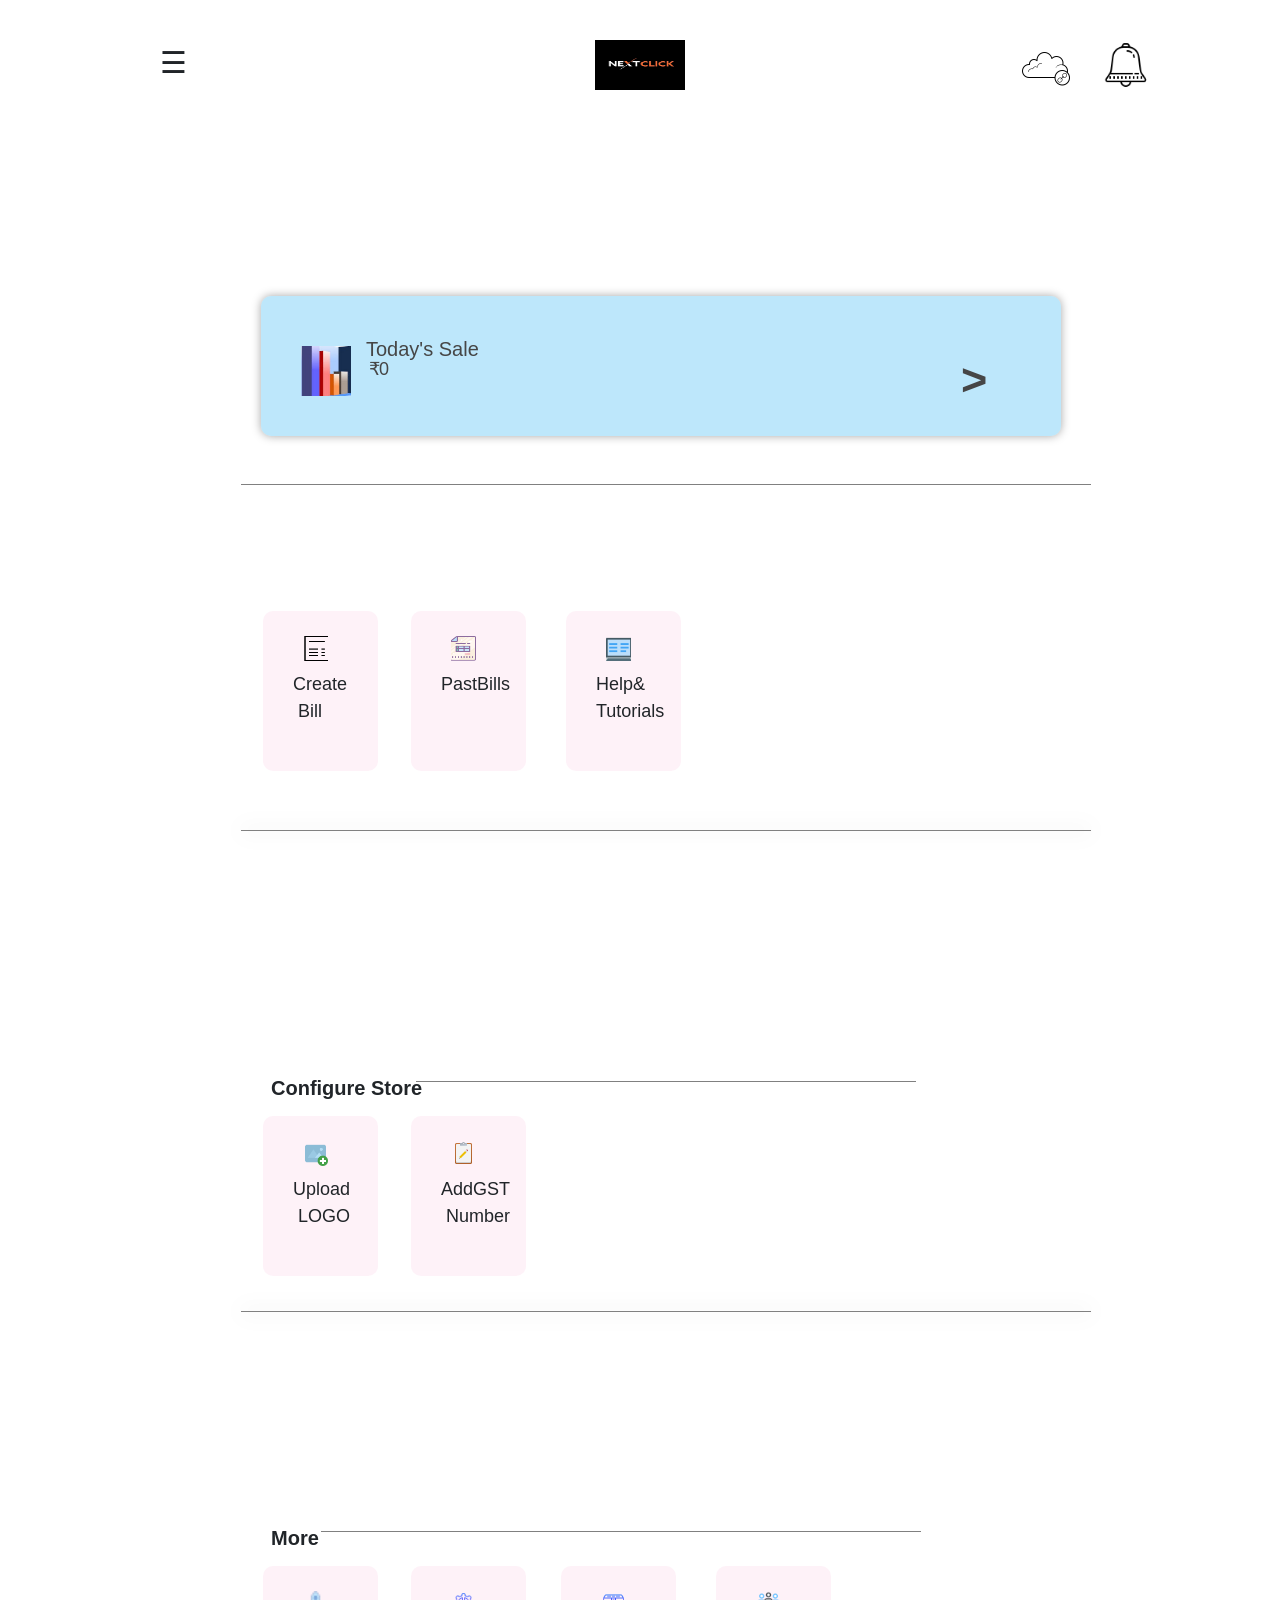
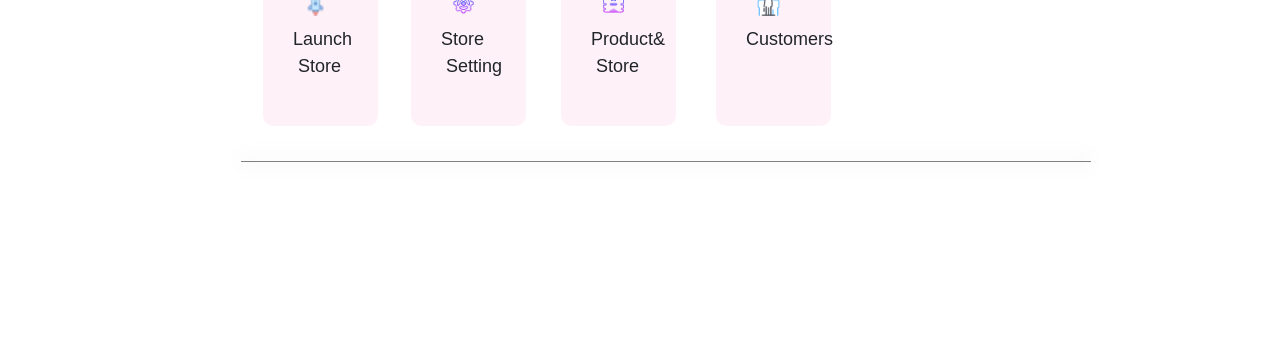
<file: codingunda/static/ISWAR_WebPage_Design_Task/firstpage.html>
<!DOCTYPE html>
<html lang="en">
<head>
    <link rel="stylesheet" href="https://stackpath.bootstrapcdn.com/bootstrap/4.4.1/css/bootstrap.min.css" integrity="sha384-Vkoo8x4CGsO3+Hhxv8T/Q5PaXtkKtu6ug5TOeNV6gBiFeWPGFN9MuhOf23Q9Ifjh" crossorigin="anonymous">
    <!-- <script src='https://kit.fontawesome.com/a076d05399.js'></script> -->
    <meta charset="UTF-8">
    <meta name="viewport" content="width=device-width, initial-scale=1.0">
    <title>NEXTCLICK</title>
    <script type="text/javascript" src="slider.js"></script>
    <link rel="stylesheet" href="first.css">
</head>
<body>
    <main>
        <div class="sliderdiv">
            
            <img src="./img/cloud.png" class="cloud">
            <img src="./img/bell.png" class="bell">
            <img src="./img/nextclick.png" class="pogo">
        <div id="mySidenav" class="sidenav">
            
            <a href="javascript:void(0)" class="closebtn" onclick="closeNav()">&times;</a>
            
            <a href="#"><svg width="1em" height="1em" viewBox="0 0 16 16" class="bi bi-house-door" fill="currentColor" xmlns="http://www.w3.org/2000/svg">
                <path fill-rule="evenodd" d="M7.646 1.146a.5.5 0 0 1 .708 0l6 6a.5.5 0 0 1 .146.354v7a.5.5 0 0 1-.5.5H9.5a.5.5 0 0 1-.5-.5v-4H7v4a.5.5 0 0 1-.5.5H2a.5.5 0 0 1-.5-.5v-7a.5.5 0 0 1 .146-.354l6-6zM2.5 7.707V14H6v-4a.5.5 0 0 1 .5-.5h3a.5.5 0 0 1 .5.5v4h3.5V7.707L8 2.207l-5.5 5.5z"/>
                <path fill-rule="evenodd" d="M13 2.5V6l-2-2V2.5a.5.5 0 0 1 .5-.5h1a.5.5 0 0 1 .5.5z"/>
              </svg> Home</a>
            <hr>
            <!-- <img src="./img/bill.png"> -->
            <a href="#"><svg width="1em" height="1em" viewBox="0 0 16 16" class="bi bi-calendar2-minus" fill="currentColor" xmlns="http://www.w3.org/2000/svg">
                <path fill-rule="evenodd" d="M5.5 10.5A.5.5 0 0 1 6 10h4a.5.5 0 0 1 0 1H6a.5.5 0 0 1-.5-.5z"/>
                <path fill-rule="evenodd" d="M14 2H2a1 1 0 0 0-1 1v11a1 1 0 0 0 1 1h12a1 1 0 0 0 1-1V3a1 1 0 0 0-1-1zM2 1a2 2 0 0 0-2 2v11a2 2 0 0 0 2 2h12a2 2 0 0 0 2-2V3a2 2 0 0 0-2-2H2z"/>
                <path fill-rule="evenodd" d="M3.5 0a.5.5 0 0 1 .5.5V1a.5.5 0 0 1-1 0V.5a.5.5 0 0 1 .5-.5zm9 0a.5.5 0 0 1 .5.5V1a.5.5 0 0 1-1 0V.5a.5.5 0 0 1 .5-.5z"/>
                <path d="M2.5 4a.5.5 0 0 1 .5-.5h10a.5.5 0 0 1 .5.5v1a.5.5 0 0 1-.5.5H3a.5.5 0 0 1-.5-.5V4z"/>
              </svg>Past Bills</a><hr>
            <a href="#"><svg width="1em" height="1em" viewBox="0 0 16 16" class="bi bi-box-seam" fill="currentColor" xmlns="http://www.w3.org/2000/svg">
                <path fill-rule="evenodd" d="M8.186 1.113a.5.5 0 0 0-.372 0L1.846 3.5l2.404.961L10.404 2l-2.218-.887zm3.564 1.426L5.596 5 8 5.961 14.154 3.5l-2.404-.961zm3.25 1.7l-6.5 2.6v7.922l6.5-2.6V4.24zM7.5 14.762V6.838L1 4.239v7.923l6.5 2.6zM7.443.184a1.5 1.5 0 0 1 1.114 0l7.129 2.852A.5.5 0 0 1 16 3.5v8.662a1 1 0 0 1-.629.928l-7.185 2.874a.5.5 0 0 1-.372 0L.63 13.09a1 1 0 0 1-.63-.928V3.5a.5.5 0 0 1 .314-.464L7.443.184z"/>
              </svg>Products & Stock</a>
            <a href="#"><svg width="1em" height="1em" viewBox="0 0 16 16" class="bi bi-cart-plus" fill="currentColor" xmlns="http://www.w3.org/2000/svg">
                <path fill-rule="evenodd" d="M8.5 5a.5.5 0 0 1 .5.5v2a.5.5 0 0 1-.5.5h-2a.5.5 0 0 1 0-1H8V5.5a.5.5 0 0 1 .5-.5z"/>
                <path fill-rule="evenodd" d="M8 7.5a.5.5 0 0 1 .5-.5h2a.5.5 0 0 1 0 1H9v1.5a.5.5 0 0 1-1 0v-2z"/>
                <path fill-rule="evenodd" d="M0 1.5A.5.5 0 0 1 .5 1H2a.5.5 0 0 1 .485.379L2.89 3H14.5a.5.5 0 0 1 .491.592l-1.5 8A.5.5 0 0 1 13 12H4a.5.5 0 0 1-.491-.408L2.01 3.607 1.61 2H.5a.5.5 0 0 1-.5-.5zM3.102 4l1.313 7h8.17l1.313-7H3.102zM5 12a2 2 0 1 0 0 4 2 2 0 0 0 0-4zm7 0a2 2 0 1 0 0 4 2 2 0 0 0 0-4zm-7 1a1 1 0 1 0 0 2 1 1 0 0 0 0-2zm7 0a1 1 0 1 0 0 2 1 1 0 0 0 0-2z"/>
              </svg>Online Store</a>
            <a href="#"><svg width="1em" height="1em" viewBox="0 0 16 16" class="bi bi-receipt" fill="currentColor" xmlns="http://www.w3.org/2000/svg">
                <path fill-rule="evenodd" d="M1.92.506a.5.5 0 0 1 .434.14L3 1.293l.646-.647a.5.5 0 0 1 .708 0L5 1.293l.646-.647a.5.5 0 0 1 .708 0L7 1.293l.646-.647a.5.5 0 0 1 .708 0L9 1.293l.646-.647a.5.5 0 0 1 .708 0l.646.647.646-.647a.5.5 0 0 1 .708 0l.646.647.646-.647a.5.5 0 0 1 .801.13l.5 1A.5.5 0 0 1 15 2v12a.5.5 0 0 1-.053.224l-.5 1a.5.5 0 0 1-.8.13L13 14.707l-.646.647a.5.5 0 0 1-.708 0L11 14.707l-.646.647a.5.5 0 0 1-.708 0L9 14.707l-.646.647a.5.5 0 0 1-.708 0L7 14.707l-.646.647a.5.5 0 0 1-.708 0L5 14.707l-.646.647a.5.5 0 0 1-.708 0L3 14.707l-.646.647a.5.5 0 0 1-.801-.13l-.5-1A.5.5 0 0 1 1 14V2a.5.5 0 0 1 .053-.224l.5-1a.5.5 0 0 1 .367-.27zm.217 1.338L2 2.118v11.764l.137.274.51-.51a.5.5 0 0 1 .707 0l.646.647.646-.646a.5.5 0 0 1 .708 0l.646.646.646-.646a.5.5 0 0 1 .708 0l.646.646.646-.646a.5.5 0 0 1 .708 0l.646.646.646-.646a.5.5 0 0 1 .708 0l.646.646.646-.646a.5.5 0 0 1 .708 0l.509.509.137-.274V2.118l-.137-.274-.51.51a.5.5 0 0 1-.707 0L12 1.707l-.646.647a.5.5 0 0 1-.708 0L10 1.707l-.646.647a.5.5 0 0 1-.708 0L8 1.707l-.646.647a.5.5 0 0 1-.708 0L6 1.707l-.646.647a.5.5 0 0 1-.708 0L4 1.707l-.646.647a.5.5 0 0 1-.708 0l-.509-.51z"/>
                <path fill-rule="evenodd" d="M3 4.5a.5.5 0 0 1 .5-.5h6a.5.5 0 1 1 0 1h-6a.5.5 0 0 1-.5-.5zm0 2a.5.5 0 0 1 .5-.5h6a.5.5 0 1 1 0 1h-6a.5.5 0 0 1-.5-.5zm0 2a.5.5 0 0 1 .5-.5h6a.5.5 0 1 1 0 1h-6a.5.5 0 0 1-.5-.5zm0 2a.5.5 0 0 1 .5-.5h6a.5.5 0 0 1 0 1h-6a.5.5 0 0 1-.5-.5zm8-6a.5.5 0 0 1 .5-.5h1a.5.5 0 0 1 0 1h-1a.5.5 0 0 1-.5-.5zm0 2a.5.5 0 0 1 .5-.5h1a.5.5 0 0 1 0 1h-1a.5.5 0 0 1-.5-.5zm0 2a.5.5 0 0 1 .5-.5h1a.5.5 0 0 1 0 1h-1a.5.5 0 0 1-.5-.5zm0 2a.5.5 0 0 1 .5-.5h1a.5.5 0 0 1 0 1h-1a.5.5 0 0 1-.5-.5z"/>
              </svg>Subscriptions</a><hr>
            <a href="#"><svg width="1em" height="1em" viewBox="0 0 16 16" class="bi bi-volume-down" fill="currentColor" xmlns="http://www.w3.org/2000/svg">
                <path fill-rule="evenodd" d="M8.717 3.55A.5.5 0 0 1 9 4v8a.5.5 0 0 1-.812.39L5.825 10.5H3.5A.5.5 0 0 1 3 10V6a.5.5 0 0 1 .5-.5h2.325l2.363-1.89a.5.5 0 0 1 .529-.06zM8 5.04L6.312 6.39A.5.5 0 0 1 6 6.5H4v3h2a.5.5 0 0 1 .312.11L8 10.96V5.04z"/>
                <path d="M10.707 11.182A4.486 4.486 0 0 0 12.025 8a4.486 4.486 0 0 0-1.318-3.182L10 5.525A3.489 3.489 0 0 1 11.025 8c0 .966-.392 1.841-1.025 2.475l.707.707z"/>
              </svg>Promotions</a>
            <a href="#"><svg width="1em" height="1em" viewBox="0 0 16 16" class="bi bi-people" fill="currentColor" xmlns="http://www.w3.org/2000/svg">
                <path fill-rule="evenodd" d="M15 14s1 0 1-1-1-4-5-4-5 3-5 4 1 1 1 1h8zm-7.995-.944v-.002.002zM7.022 13h7.956a.274.274 0 0 0 .014-.002l.008-.002c-.002-.264-.167-1.03-.76-1.72C13.688 10.629 12.718 10 11 10c-1.717 0-2.687.63-3.24 1.276-.593.69-.759 1.457-.76 1.72a1.05 1.05 0 0 0 .022.004zm7.973.056v-.002.002zM11 7a2 2 0 1 0 0-4 2 2 0 0 0 0 4zm3-2a3 3 0 1 1-6 0 3 3 0 0 1 6 0zM6.936 9.28a5.88 5.88 0 0 0-1.23-.247A7.35 7.35 0 0 0 5 9c-4 0-5 3-5 4 0 .667.333 1 1 1h4.216A2.238 2.238 0 0 1 5 13c0-1.01.377-2.042 1.09-2.904.243-.294.526-.569.846-.816zM4.92 10c-1.668.02-2.615.64-3.16 1.276C1.163 11.97 1 12.739 1 13h3c0-1.045.323-2.086.92-3zM1.5 5.5a3 3 0 1 1 6 0 3 3 0 0 1-6 0zm3-2a2 2 0 1 0 0 4 2 2 0 0 0 0-4z"/>
              </svg>Customers</a>
            <a href="#"><svg width="1em" height="1em" viewBox="0 0 16 16" class="bi bi-tools" fill="currentColor" xmlns="http://www.w3.org/2000/svg">
                <path fill-rule="evenodd" d="M0 1l1-1 3.081 2.2a1 1 0 0 1 .419.815v.07a1 1 0 0 0 .293.708L10.5 9.5l.914-.305a1 1 0 0 1 1.023.242l3.356 3.356a1 1 0 0 1 0 1.414l-1.586 1.586a1 1 0 0 1-1.414 0l-3.356-3.356a1 1 0 0 1-.242-1.023L9.5 10.5 3.793 4.793a1 1 0 0 0-.707-.293h-.071a1 1 0 0 1-.814-.419L0 1zm11.354 9.646a.5.5 0 0 0-.708.708l3 3a.5.5 0 0 0 .708-.708l-3-3z"/>
                <path fill-rule="evenodd" d="M15.898 2.223a3.003 3.003 0 0 1-3.679 3.674L5.878 12.15a3 3 0 1 1-2.027-2.027l6.252-6.341A3 3 0 0 1 13.778.1l-2.142 2.142L12 4l1.757.364 2.141-2.141zm-13.37 9.019L3.001 11l.471.242.529.026.287.445.445.287.026.529L5 13l-.242.471-.026.529-.445.287-.287.445-.529.026L3 15l-.471-.242L2 14.732l-.287-.445L1.268 14l-.026-.529L1 13l.242-.471.026-.529.445-.287.287-.445.529-.026z"/>
              </svg>Settings & Details</a>
          </div>
          <span style="font-size:30px;cursor:pointer" onclick="openNav()" class="sliderdivspan">&#9776;</span>
        </div>





        <section id="header">
            <div class="headerone">
                <span class="headericon">
                    <img src="./img/chart.jpg"  class="headericon">
                </span>
                <span class="headertext">
                    Today's Sale
                </span>
                <span class="headerprice">
                    &#8377;
                </span>
                <span class="headerpriceone">
                    0
                </span>
                <span class="headersymbol">
                    >
                </span>
            </div><br><br>
            <div class="headerline"></div>
        </section>



        <section id="first">
            <div class="firstsec">
                <div class="firstsecCreatebill">
                    <img src="./img/currentbill.png"  class="currentbillimage">
                    <div class="firstone">
                        <span class="firstspan">Create</span>
                        <p class="firstspanone"> Bill</p>
                    </div>
                </div>
                <div class="firstsecPastbill">
                    <img src="./img/pastbill.png" class="pastbillimage">
                    <div class="firsttwo">
                        <span class="firstspantwo">PastBills</span>
                    </div>
                </div>
                <div class="firstsecHelpTutorial">
                    <img src="./img/tutorial.png" class="tutorialimage">
                    <div class="firstthree">
                        <span class="firstspanthree">Help&</span>
                        <p class="firstspanfour"> Tutorials</p>
                    </div>
                </div>
            </div>
            <br>
            <div class="firstsecline"></div>
        </section>



    <section id="product">
        <div class="productspandiv">
            <span class="productspan">Configure Store</span>
            <div class="productline"></div>
        </div>
        <div class="productdivsec">
            <div class="productsecuploadimg">
                <img src="./img/uploadlogo.png"  class="currentbillimage">
                <div class="firstone">
                    <span class="firstspan">Upload</span>
                    <p class="firstspanone"> LOGO</p>
                </div>
            </div>
            <div class="productsecGSTimg">
                <img src="./img/gstimage.png"  class="currentbillimage">
                <div class="firstone">
                    <span class="firstspan">AddGST</span>
                    <p class="firstspanone"> Number</p>
                </div>
            </div>
        </div>
        <div class="productbottomsecline"></div>
    </section>



    <section id="stock">
        <div class="stockspandiv">
            <span class="stockspan">More</span>
            <div class="stockline"></div>
         </div>
         <div class="stockdivsec">
            <div class="stockseclaunchimg">
                <img src="./img/launch.png"  class="currentbillimage">
                <div class="firstone">
                  <span class="firstspan">Launch</span>
                <p class="firstspanone">Store</p>
            </div>

                </div>
                <div class="stocksecSettingimg">
                    <img src="./img/setting.png"  class="currentbillimage">
                    <div class="firstone">
                      <span class="firstspan">Store</span>
                    <p class="firstspanone">Setting</p>
                </div>

                    </div>
                    <div class="stocksecproductstockimg">
                        <img src="./img/product.png"  class="currentbillimage">
                        <div class="firstone">
                          <span class="firstspan">Product&</span>
                        <p class="firstspanone">Store</p>
                    </div>
                    </div>

                    <div class="stocksecCustomerimg">
                        <img src="./img/costumer.png"  class="currentbillimage">
                        <div class="firstone">
                          <span class="firstspan">Customers</span>
                        <!-- <p class="firstspanone"> LOGO</p> -->
                    </div>
                    </div>

        </div>
        <div class="stockbottomsecline"></div>
    </section>




</main>
<script src="https://code.jquery.com/jquery-3.4.1.slim.min.js" integrity="sha384-J6qa4849blE2+poT4WnyKhv5vZF5SrPo0iEjwBvKU7imGFAV0wwj1yYfoRSJoZ+n" crossorigin="anonymous"></script>
<script src="https://cdn.jsdelivr.net/npm/popper.js@1.16.0/dist/umd/popper.min.js" integrity="sha384-Q6E9RHvbIyZFJoft+2mJbHaEWldlvI9IOYy5n3zV9zzTtmI3UksdQRVvoxMfooAo" crossorigin="anonymous"></script>
<script src="https://stackpath.bootstrapcdn.com/bootstrap/4.4.1/js/bootstrap.min.js" integrity="sha384-wfSDF2E50Y2D1uUdj0O3uMBJnjuUD4Ih7YwaYd1iqfktj0Uod8GCExl3Og8ifwB6" crossorigin="anonymous"></script>
</body>
</html>
</file>
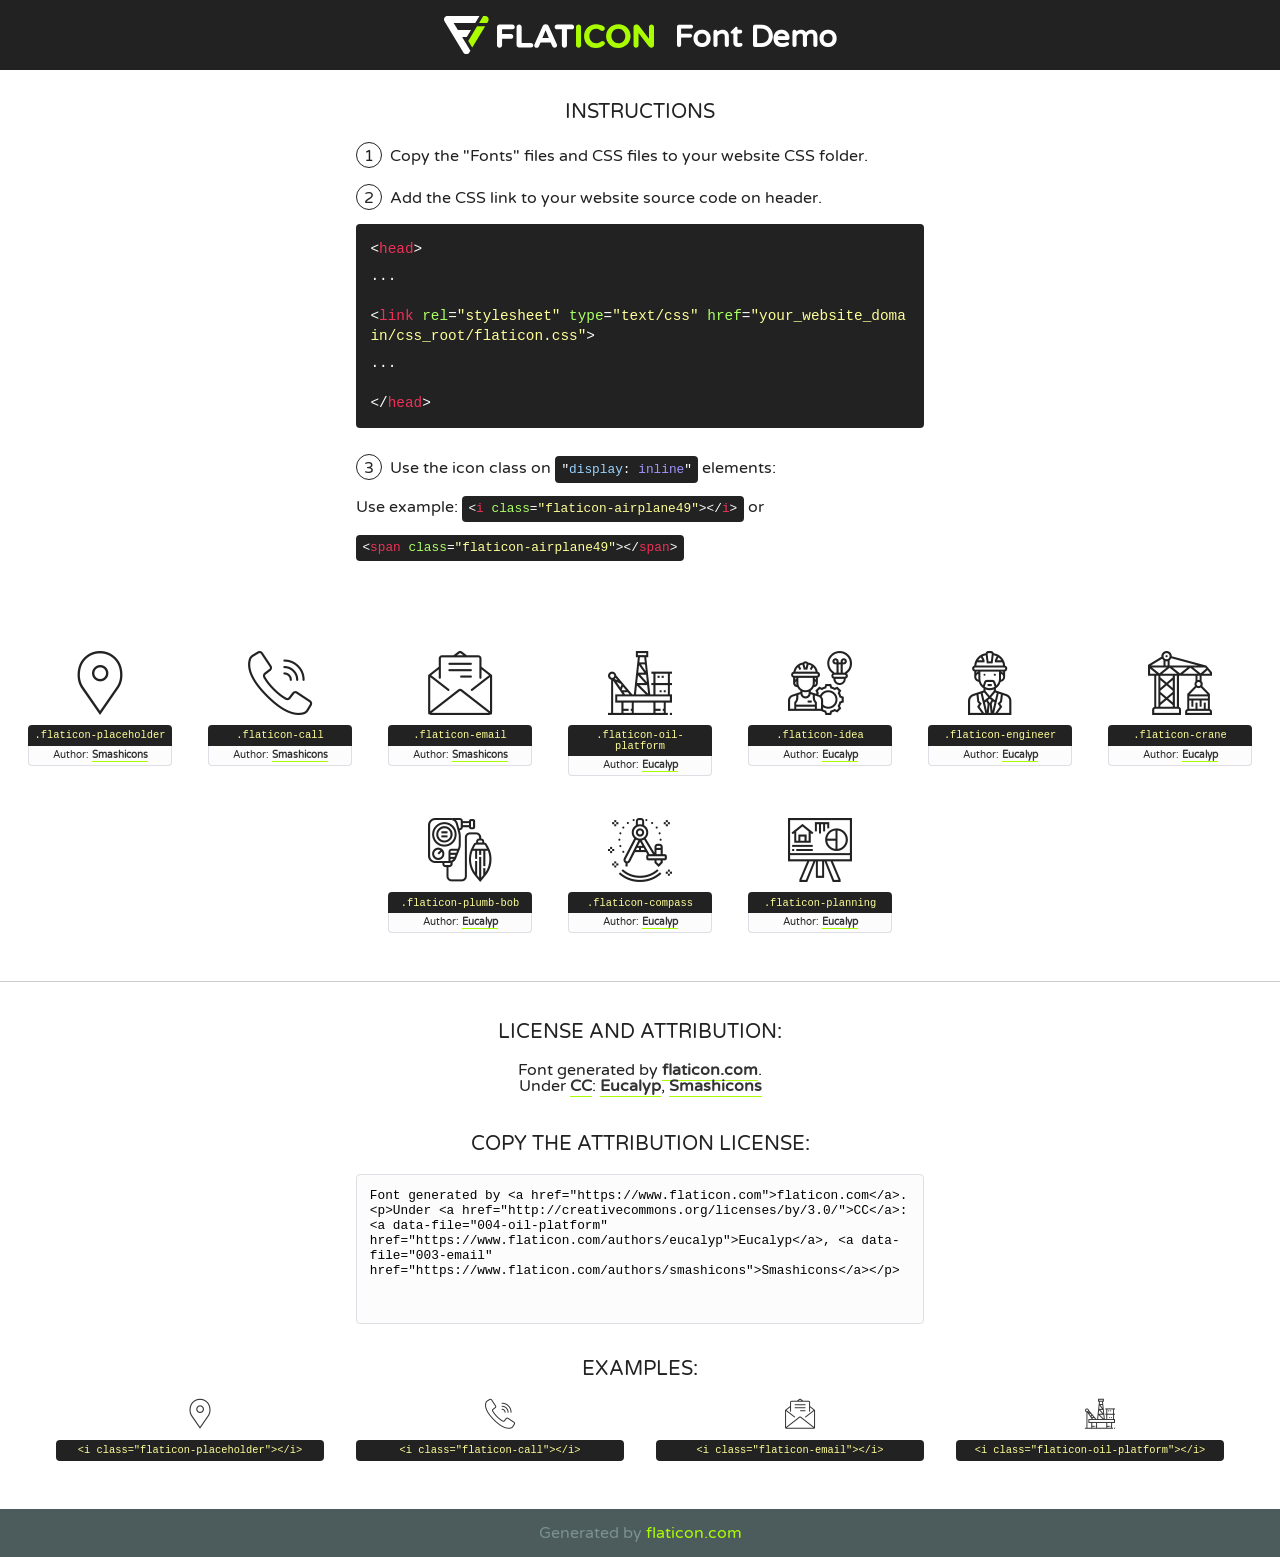
<file: codingunda/static/fonts/flaticon/font/flaticon.html>
<!DOCTYPE html>
<!--
  Flaticon icon font: Flaticon
  Creation date: 20/06/2019 00:33
-->
<html>
<!DOCTYPE html>
<html>

<head>
    <title>Flaticon WebFont</title>
    <link href="http://fonts.googleapis.com/css?family=Varela+Round" rel="stylesheet" type="text/css" />
    <link rel="stylesheet" type="text/css" href="flaticon.css">
    <meta charset="UTF-8">
    <style>
    html, body, div, span, applet, object, iframe,
    h1, h2, h3, h4, h5, h6, p, blockquote, pre,
    a, abbr, acronym, address, big, cite, code,
    del, dfn, em, img, ins, kbd, q, s, samp,
    small, strike, strong, sub, sup, tt, var,
    b, u, i, center,
    dl, dt, dd, ol, ul, li,
    fieldset, form, label, legend,
    table, caption, tbody, tfoot, thead, tr, th, td,
    article, aside, canvas, details, embed, 
    figure, figcaption, footer, header, hgroup, 
    menu, nav, output, ruby, section, summary,
    time, mark, audio, video {
        margin: 0;
        padding: 0;
        border: 0;
        font-size: 100%;
        font: inherit;
        vertical-align: baseline;
    }
    /* HTML5 display-role reset for older browsers */
    article, aside, details, figcaption, figure, 
    footer, header, hgroup, menu, nav, section {
        display: block;
    }
    body {
        line-height: 1;
    }
    ol, ul {
        list-style: none;
    }
    blockquote, q {
        quotes: none;
    }
    blockquote:before, blockquote:after,
    q:before, q:after {
        content: '';
        content: none;
    }
    table {
        border-collapse: collapse;
        border-spacing: 0;
    }
    body {
        font-family: 'Varela Round', Helvetica, Arial, sans-serif;
        font-size: 16px;
        color: #222;
    }
    a {
        color: #333;
        border-bottom: 1px solid #a9fd00;
        font-weight: bold;
        text-decoration: none;
    }
    * {
        -moz-box-sizing: border-box;
        -webkit-box-sizing: border-box;
        box-sizing: border-box;
        margin: 0;
        padding: 0;
    }
    [class^="flaticon-"]:before, [class*=" flaticon-"]:before, [class^="flaticon-"]:after, [class*=" flaticon-"]:after {
        font-family: Flaticon;
        font-size: 30px;
        font-style: normal;
        margin-left: 20px;
        color: #333;
    }
    .wrapper {
        max-width: 600px;
        margin: auto;
        padding: 0 1em;
    }
    .title {
        font-size: 1.25em;
        text-align: center;
        margin-bottom: 1em;
        text-transform: uppercase;
    }
    header {
        text-align: center;
        background-color: #222;
        color: #fff;
        padding: 1em;
    }
    header .logo {
        width: 210px;
        height: 38px;
        display: inline-block;
        vertical-align: middle;
        margin-right: 1em;
        border: none;
    }
    header strong {
        font-size: 1.95em;
        font-weight: bold;
        vertical-align: middle;
        margin-top: 5px;
        display: inline-block;
    }
    .demo {
        margin: 2em auto;
        line-height: 1.25em;
    }
    .demo ul li {
        margin-bottom: 1em;
    }
    .demo ul li .num {
        color: #222;
        border-radius: 20px;
        display: inline-block;
        width: 26px;
        padding: 3px;
        height: 26px;
        text-align: center;
        margin-right: 0.5em;
        border: 1px solid #222;
    }
    .demo ul li code {
        background-color: #222;
        border-radius: 4px;
        padding: 0.25em 0.5em;
        display: inline-block;
        color: #fff;
        font-family: Consolas,Monaco,Lucida Console,Liberation Mono,DejaVu Sans Mono,Bitstream Vera Sans Mono,Courier New, monospace;
        font-weight: lighter;
        margin-top: 1em;
        font-size: 0.8em;
        word-break: break-all;
    }
    .demo ul li code.big {
        padding: 1em;
        font-size: 0.9em;
    }
    .demo ul li code .red {
        color: #EF3159;
    }
    .demo ul li code .green {
        color: #ACFF65;
    }
    .demo ul li code .yellow {
        color: #FFFF99;
    }
    .demo ul li code .blue {
        color: #99D3FF;
    }
    .demo ul li code .purple {
        color: #A295FF;
    }
    .demo ul li code .dots {
        margin-top: 0.5em;
        display: block;
    }
    #glyphs {
        border-bottom: 1px solid #ccc;
        padding: 2em 0;
        text-align: center;
    }
    .glyph {
        display: inline-block;
        width: 9em;
        margin: 1em;
        text-align: center;
        vertical-align: top;
        background: #FFF;
    }
    .glyph .glyph-icon {
        padding: 10px;
        display: block;
        font-family:"Flaticon";
        font-size: 64px;
        line-height: 1;
    }
    .glyph .glyph-icon:before {
        font-size: 64px;
        color: #222;
        margin-left: 0;
    }
    .class-name {
        font-size: 0.65em;
        background-color: #222;
        color: #fff;
        border-radius: 4px 4px 0 0;
        padding: 0.5em;
        color: #FFFF99;
        font-family: Consolas,Monaco,Lucida Console,Liberation Mono,DejaVu Sans Mono,Bitstream Vera Sans Mono,Courier New, monospace;
    }
    .author-name {
        font-size: 0.6em;
        background-color: #fcfcfd;
        border: 1px solid #DEDEE4;
        border-top: 0;
        border-radius: 0 0 4px 4px;
        padding: 0.5em;
    }
    .class-name:last-child {
        font-size: 10px;
        color:#888;
    }
    .class-name:last-child a {
        font-size: 10px;
        color:#555;
    }
    .class-name:last-child a:hover {
        color:#a9fd00;
    }
    .glyph > input {
        display: block;
        width: 100px;
        margin: 5px auto;
        text-align: center;
        font-size: 12px;
        cursor: text;
    }
    .glyph > input.icon-input {
        font-family:"Flaticon";
        font-size: 16px;
        margin-bottom: 10px;
    }
    .attribution .title {
        margin-top: 2em;
    }
    .attribution textarea {
        background-color: #fcfcfd;
        padding: 1em;
        border: none;
        box-shadow: none;
        border: 1px solid #DEDEE4;
        border-radius: 4px;
        resize: none;
        width: 100%;
        height: 150px;
        font-size: 0.8em;
        font-family: Consolas,Monaco,Lucida Console,Liberation Mono,DejaVu Sans Mono,Bitstream Vera Sans Mono,Courier New, monospace;
        -webkit-appearance: none;
    }
    .iconsuse {
        margin: 2em auto;
        text-align: center;
        max-width: 1200px;
    }
    .iconsuse:after {
        content: '';
        display: table;
        clear: both;
    }
    .iconsuse .image {
        float: left;
        width: 25%;
        padding: 0 1em;
    }
    .iconsuse .image p {
        margin-bottom: 1em;
    }
    .iconsuse .image span {
        display: block;
        font-size: 0.65em;
        background-color: #222;
        color: #fff;
        border-radius: 4px;
        padding: 0.5em;
        color: #FFFF99;
        margin-top: 1em;
        font-family: Consolas,Monaco,Lucida Console,Liberation Mono,DejaVu Sans Mono,Bitstream Vera Sans Mono,Courier New, monospace;
    }
    #footer {
        text-align: center;
        background-color: #4C5B5C;
        color: #7c9192;
        padding: 1em;
    }
    #footer a {
        border: none;
        color: #a9fd00;
        font-weight: normal;
    }
    @media (max-width: 960px) {
        .iconsuse .image {
            width: 50%;
        }
    }
    @media (max-width: 560px) {
        .iconsuse .image {
            width: 100%;
        }
    }
    </style>
</head>

<body class="characters-off">

    <header>
        <a href="https://www.flaticon.com" target="_blank" class="logo">
            <svg version="1.1" xmlns="http://www.w3.org/2000/svg" xmlns:xlink="http://www.w3.org/1999/xlink" xmlns:a="http://ns.adobe.com/AdobeSVGViewerExtensions/3.0/" viewBox="0 0 560.875 102.036" enable-background="new 0 0 560.875 102.036" xml:space="preserve">
                <defs>
                </defs>
                <g>
                    <g class="letters">
                        <path fill="#ffffff" d="M141.596,29.675c0-3.777,2.985-6.767,6.764-6.767h34.438c3.426,0,6.15,2.728,6.15,6.15
                        c0,3.43-2.724,6.149-6.15,6.149h-27.674v13.091h23.719c3.429,0,6.151,2.724,6.151,6.15c0,3.43-2.723,6.149-6.151,6.149h-23.719
                        v17.574c0,3.773-2.986,6.761-6.764,6.761c-3.779,0-6.764-2.989-6.764-6.761V29.675z"></path>
                        <path fill="#ffffff" d="M193.844,29.149c0-3.781,2.985-6.767,6.764-6.767c3.776,0,6.763,2.985,6.763,6.767v42.957h25.039
                        c3.426,0,6.149,2.726,6.149,6.153c0,3.425-2.723,6.15-6.149,6.15h-31.802c-3.779,0-6.764-2.986-6.764-6.768V29.149z"></path>
                        <path fill="#ffffff" d="M241.891,75.71l21.438-48.407c1.492-3.341,4.215-5.357,7.906-5.357h0.792
                        c3.686,0,6.323,2.017,7.815,5.357l21.439,48.407c0.436,0.967,0.701,1.845,0.701,2.723c0,3.602-2.809,6.501-6.414,6.501
                        c-3.161,0-5.269-1.845-6.499-4.655l-4.132-9.661h-27.059l-4.301,10.102c-1.144,2.631-3.426,4.214-6.237,4.214
                        c-3.517,0-6.24-2.81-6.24-6.325C241.1,77.64,241.451,76.677,241.891,75.71z M279.932,58.666l-8.521-20.297l-8.526,20.297H279.932
                        z"></path>
                        <path fill="#ffffff" d="M314.864,35.387H301.86c-3.429,0-6.239-2.813-6.239-6.238c0-3.429,2.811-6.24,6.239-6.24h39.533
                        c3.426,0,6.237,2.811,6.237,6.24c0,3.425-2.811,6.238-6.237,6.238h-13.001v42.785c0,3.773-2.99,6.761-6.764,6.761
                        c-3.779,0-6.764-2.989-6.764-6.761V35.387z"></path>
                        <path fill="#A9FD00" d="M352.615,29.149c0-3.781,2.985-6.767,6.767-6.767c3.774,0,6.761,2.985,6.761,6.767v49.024
                        c0,3.773-2.987,6.761-6.761,6.761c-3.781,0-6.767-2.989-6.767-6.761V29.149z"></path>
                        <path fill="#A9FD00" d="M374.132,53.836v-0.179c0-17.481,13.178-31.801,32.065-31.801c9.22,0,15.459,2.458,20.557,6.238
                        c1.402,1.054,2.637,2.985,2.637,5.357c0,3.692-2.985,6.59-6.681,6.59c-1.845,0-3.071-0.702-4.044-1.319
                        c-3.776-2.813-7.729-4.393-12.562-4.393c-10.364,0-17.831,8.611-17.831,19.154v0.173c0,10.542,7.291,19.329,17.831,19.329
                        c5.715,0,9.492-1.756,13.359-4.834c1.049-0.874,2.458-1.491,4.039-1.491c3.429,0,6.325,2.813,6.325,6.236
                        c0,2.106-1.056,3.78-2.282,4.834c-5.539,4.834-12.036,7.733-21.878,7.733C387.572,85.464,374.132,71.493,374.132,53.836z"></path>
                        <path fill="#A9FD00" d="M433.009,53.836v-0.179c0-17.481,13.79-31.801,32.766-31.801c18.981,0,32.592,14.143,32.592,31.628v0.173
                        c0,17.483-13.785,31.807-32.769,31.807C446.625,85.464,433.009,71.32,433.009,53.836z M484.224,53.836v-0.179
                        c0-10.539-7.725-19.326-18.626-19.326c-10.893,0-18.449,8.611-18.449,19.154v0.173c0,10.542,7.73,19.329,18.626,19.329
                        C476.676,72.986,484.224,64.378,484.224,53.836z"></path>
                        <path fill="#A9FD00" d="M506.233,29.321c0-3.774,2.99-6.763,6.767-6.763h1.401c3.252,0,5.183,1.583,7.029,3.953l26.093,34.265
                        V29.059c0-3.692,2.99-6.677,6.681-6.677c3.683,0,6.671,2.985,6.671,6.677v48.934c0,3.78-2.987,6.765-6.764,6.765h-0.436
                        c-3.257,0-5.188-1.581-7.034-3.953l-27.056-35.492v32.944c0,3.687-2.985,6.676-6.678,6.676c-3.683,0-6.673-2.989-6.673-6.676
                        V29.321z"></path>
                    </g>
                    <g class="insignia">
                        <path fill="#ffffff" d="M48.372,56.137h12.517l11.156-18.537H37.186L25.688,18.539h57.825L94.668,0H9.271
                        C5.925,0,2.842,1.801,1.198,4.716c-1.644,2.907-1.593,6.482,0.134,9.343l50.38,83.501c1.678,2.781,4.689,4.476,7.938,4.476
                        c3.246,0,6.257-1.695,7.935-4.476l2.898-4.804L48.372,56.137z"></path>
                        <g class="i">
                            <path fill="#A9FD00" d="M93.575,18.539h0.031v0.004l21.652,0.004l2.705-4.488c1.727-2.861,1.778-6.436,0.133-9.343
                            C116.454,1.801,113.371,0,110.026,0h-5.294L93.575,18.539z"></path>
                            <polygon fill="#A9FD00" points="88.291,27.356 64.725,66.486 75.519,84.404 109.942,27.356"></polygon>
                        </g>
                    </g>
                </g>
            </svg>
        </a>
        <strong>Font Demo</strong>
    </header>


    <section class="demo wrapper">

        <p class="title">Instructions</p>

        <ul>
            <li>
                <span class="num">1</span>Copy the "Fonts" files and CSS files to your website CSS folder.
            </li>
            <li>
                <span class="num">2</span>Add the CSS link to your website source code on header.
                <code class="big">
                    &lt;<span class="red">head</span>&gt;
                    <br/><span class="dots">...</span>
                    <br/>&lt;<span class="red">link</span> <span class="green">rel</span>=<span class="yellow">"stylesheet"</span> <span class="green">type</span>=<span class="yellow">"text/css"</span> <span class="green">href</span>=<span class="yellow">"your_website_domain/css_root/flaticon.css"</span>&gt;
                    <br/><span class="dots">...</span>
                    <br/>&lt;/<span class="red">head</span>&gt;
                </code>
            </li>

            <li>
                <p>
                    <span class="num">3</span>Use the icon class on <code>"<span class="blue">display</span>:<span class="purple"> inline</span>"</code> elements:
                    <br />
                    Use example: <code>&lt;<span class="red">i</span> <span class="green">class</span>=<span class="yellow">&quot;flaticon-airplane49&quot;</span>&gt;&lt;/<span class="red">i</span>&gt;</code> or <code>&lt;<span class="red">span</span> <span class="green">class</span>=<span class="yellow">&quot;flaticon-airplane49&quot;</span>&gt;&lt;/<span class="red">span</span>&gt;</code>
            </li>
        </ul>

    </section>




   <section id="glyphs">          
    
      
        <div class="glyph"><div class="glyph-icon flaticon-placeholder"></div>
            <div class="class-name">.flaticon-placeholder</div>
            <div class="author-name">Author: <a data-file="001-placeholder" href="https://www.flaticon.com/authors/smashicons">Smashicons</a> </div> 
        </div>        
        
        <div class="glyph"><div class="glyph-icon flaticon-call"></div>
            <div class="class-name">.flaticon-call</div>
            <div class="author-name">Author: <a data-file="002-call" href="https://www.flaticon.com/authors/smashicons">Smashicons</a> </div> 
        </div>        
        
        <div class="glyph"><div class="glyph-icon flaticon-email"></div>
            <div class="class-name">.flaticon-email</div>
            <div class="author-name">Author: <a data-file="003-email" href="https://www.flaticon.com/authors/smashicons">Smashicons</a> </div> 
        </div>        
        
        <div class="glyph"><div class="glyph-icon flaticon-oil-platform"></div>
            <div class="class-name">.flaticon-oil-platform</div>
            <div class="author-name">Author: <a data-file="004-oil-platform" href="https://www.flaticon.com/authors/eucalyp">Eucalyp</a> </div> 
        </div>        
        
        <div class="glyph"><div class="glyph-icon flaticon-idea"></div>
            <div class="class-name">.flaticon-idea</div>
            <div class="author-name">Author: <a data-file="005-idea" href="https://www.flaticon.com/authors/eucalyp">Eucalyp</a> </div> 
        </div>        
        
        <div class="glyph"><div class="glyph-icon flaticon-engineer"></div>
            <div class="class-name">.flaticon-engineer</div>
            <div class="author-name">Author: <a data-file="006-engineer" href="https://www.flaticon.com/authors/eucalyp">Eucalyp</a> </div> 
        </div>        
        
        <div class="glyph"><div class="glyph-icon flaticon-crane"></div>
            <div class="class-name">.flaticon-crane</div>
            <div class="author-name">Author: <a data-file="007-crane" href="https://www.flaticon.com/authors/eucalyp">Eucalyp</a> </div> 
        </div>        
        
        <div class="glyph"><div class="glyph-icon flaticon-plumb-bob"></div>
            <div class="class-name">.flaticon-plumb-bob</div>
            <div class="author-name">Author: <a data-file="008-plumb-bob" href="https://www.flaticon.com/authors/eucalyp">Eucalyp</a> </div> 
        </div>        
        
        <div class="glyph"><div class="glyph-icon flaticon-compass"></div>
            <div class="class-name">.flaticon-compass</div>
            <div class="author-name">Author: <a data-file="009-compass" href="https://www.flaticon.com/authors/eucalyp">Eucalyp</a> </div> 
        </div>        
        
        <div class="glyph"><div class="glyph-icon flaticon-planning"></div>
            <div class="class-name">.flaticon-planning</div>
            <div class="author-name">Author: <a data-file="010-planning" href="https://www.flaticon.com/authors/eucalyp">Eucalyp</a> </div> 
        </div>        
        

    </section>



    <section class="attribution wrapper"   style="text-align:center;">

      <div class="title">License and attribution:</div><div class="attrDiv">Font generated by <a href="https://www.flaticon.com">flaticon.com</a>. <div><p>Under <a href="http://creativecommons.org/licenses/by/3.0/">CC</a>: <a data-file="004-oil-platform" href="https://www.flaticon.com/authors/eucalyp">Eucalyp</a>, <a data-file="003-email" href="https://www.flaticon.com/authors/smashicons">Smashicons</a></p>  </div>
      </div>
      <div class="title">Copy the Attribution License:</div>

    <textarea onclick="this.focus();this.select();">Font generated by &lt;a href=&quot;https://www.flaticon.com&quot;&gt;flaticon.com&lt;/a&gt;. <p>Under <a href="http://creativecommons.org/licenses/by/3.0/">CC</a>: <a data-file="004-oil-platform" href="https://www.flaticon.com/authors/eucalyp">Eucalyp</a>, <a data-file="003-email" href="https://www.flaticon.com/authors/smashicons">Smashicons</a></p>  
     </textarea>

    </section>

    <section class="iconsuse">

          <div class="title">Examples:</div>            
             
            <div class="image">
                <p>
                    <i class="glyph-icon flaticon-placeholder"></i> 
                    <span>&lt;i class=&quot;flaticon-placeholder&quot;&gt;&lt;/i&gt;</span>
                </p>
            </div>
            
            <div class="image">
                <p>
                    <i class="glyph-icon flaticon-call"></i> 
                    <span>&lt;i class=&quot;flaticon-call&quot;&gt;&lt;/i&gt;</span>
                </p>
            </div>
            
            <div class="image">
                <p>
                    <i class="glyph-icon flaticon-email"></i> 
                    <span>&lt;i class=&quot;flaticon-email&quot;&gt;&lt;/i&gt;</span>
                </p>
            </div>
            
            <div class="image">
                <p>
                    <i class="glyph-icon flaticon-oil-platform"></i> 
                    <span>&lt;i class=&quot;flaticon-oil-platform&quot;&gt;&lt;/i&gt;</span>
                </p>
            </div>
                       
        </div>
                            
    </section>

<div id="footer">
    <div>Generated by <a href="https://www.flaticon.com">flaticon.com</a>
    </div>
</div>



</body>
</html>
</file>
<file: codingunda/static/ISWAR_WebPage_Design_Task/first.css>
body{
    margin: 0px;
    padding: 0px;
}

section{
    height: 50vh;
    border: 1px solid rgb(255, 255, 255);
    background-size: cover;
    background-position: center center;
    background-repeat: no-repeat; 
    background-attachment: fixed;
}


#first{
    background-color: white;
}
#product{
    background-color:  white
}
#stock{
    background-color: white
}
/*start slider*/
.sliderdiv{
    height: 150px;
    width: 1200px;
    margin-left: 100px;
    position: relative;
    /* background-color: rgb(235, 235, 150); */
}
.bell{
    height: 50px;
    width: 50px;
    margin-top: 40px;
    margin-left: 1000px;
    position: absolute;
}
.cloud{
    height: 50px;
    width: 50px;
    margin-top: 40px;
    margin-left: 920px;
    position: absolute;

}
.pogo{
    height: 50px;
    width: 90px;
    margin-top: 40px;
    margin-left: 495px;
    position: absolute;

}
.sliderdivspan{
    position: absolute;
    margin-top: 40px;
    margin-left: 60px;
}
.sidenav {
    height: 100%;
    width: 0px;
    position: fixed;
    z-index: 1;
    top: 0;
    left: 0;
   background-color: rgb(216, 216, 216);

    overflow-x: hidden;
    transition: 0.5s;
    padding-top: 60px;
  }
  /* .home{
      height: 20px;
      width: 20px;
      margin-left: 40px; */
       /* margin-top: 100px; */
      
  /* } */
  
  .sidenav a {
    /* padding: 10px 0px 8px 40px; */
    padding-top: 20px;
    padding-left: 70px;
    text-decoration: none;
    font-size: 20px;
    color: #4e4d4d;
    display: block;
    transition: 0.3s;
  }
  
  .sidenav a:hover {
    color:rgb(0, 95, 236);
  }
  
  .sidenav .closebtn {
    position: absolute;
    top: 0;
    right: 25px;
    font-size: 36px;
    margin-left: 50px;
  }
  
  @media screen and (max-height: 450px) {
    .sidenav {padding-top: 15px;}
    .sidenav a {font-size: 18px;}
  }
/*End slider*/
.headerone{
    height: 140px;
    width: 800px;
    background-color: rgba(91, 196, 245, 0.4);
    border-radius: 10px;
    margin-top: 145px;
    margin-left: 260px;
   box-shadow: 0px 0px 10px rgb(167, 167, 167);
   position: relative;
   
}
.headericon {
   margin-top: 25px; 
   margin-left: 20px;
   height:50px;
   width:50px; 
   position: absolute;
    

}
.headertext{
    margin-top: 38px;
    margin-left: 105px;
    position: absolute;
    font-size: 20px;
    font-family: sans-serif;
    font-weight: 100;
    color: rgb(70, 70, 70);
}
.headerprice{
    margin-left: 108px;
    margin-top: 60px;
    font-size: 18px;
    font-family: sans-serif;
    font-weight: 100;
    color: rgb(70, 70, 70);
    position: absolute;
}
.headerpriceone{
    margin-left: 118px;
    margin-top: 60px;
    font-size: 18px;
    font-family: sans-serif;
    font-weight: 100;
    color: rgb(70, 70, 70);
    position: absolute;

}
.headersymbol{
    margin-left:700px ;
    margin-top: 50px;
    font-size: 45px;
    font-weight: bold;
    color: rgb(70, 70, 70);
    position: absolute;
}
.headerline{
    width: 850px;
    height: 1px;
    background-color: gray;
    margin-left: 240px;
}
.firstsec{
    height: 200px;
    width: 800px;
    margin-top: 5px;
    margin-left: 250px;
    position: relative;
    /* background-color: rgb(0, 255, 42); */
}
.firstsecCreatebill{
    height: 160px;
    width: 115px;
    position: absolute;
    margin-left: 12px;
    margin-top: 5px;
  
   
    border-radius: 10px;
    background-color: rgba(248, 189, 219,0.2);
}
.currentbillimage{
    height:25px;
     width:25px;
     margin-left: 40px;
     margin-top: 25px;
}
.firstone{
    height: 45px;
    width: 55px;
    margin-left: 30px;
    margin-top: 10px;
    position: absolute;
    /* background-color: yellow; */
}
.firstspan{
    /* padding-top: 0px; */
    font-size: 18px;
    font-weight: 500;
}
.firstspanone{
margin-top: 0px;
margin-left: 5px;
font-size: 18px;
font-weight: 500;
}


.firstsecPastbill{
    height: 160px;
    width: 115px;
    position: absolute;
    margin-left: 160px; 
     margin-top: 5px;
    border-radius: 10px;
    background-color: rgba(248, 189, 219,0.2);

}
.pastbillimage{
    height:25px;
    width:25px;
    margin-left: 40px;
    margin-top: 25px;

}
.firsttwo{
    height: 45px;
    width: 55px;
    margin-left: 30px;
    margin-top: 10px;
    position: absolute;

}
.firstspantwo{
    font-size: 18px;
    font-weight: 500;
}
.firstsecHelpTutorial{
    height: 160px;
    width: 115px;
    position: absolute;
    margin-left: 315px; 
     margin-top: 5px;
    border-radius: 10px;
    background-color:  rgba(248, 189, 219,0.2);

}
.tutorialimage{
    height:25px;
    width:25px;
    margin-left: 40px;
    margin-top: 25px;
}
.firstthree{
    height: 45px;
    width: 55px;
    margin-left: 30px;
    margin-top: 10px;
    position: absolute;
}
.firstspanthree{
    font-size: 18px;
    font-weight: 500;

}
.firstspanfour{
    margin-top: 0px;

font-size: 18px;
font-weight: 500;

}
.firstsecline{
    width: 850px;
    height: 1px;
    background-color: gray;
    margin-left: 240px;
    box-shadow: 0px 0px 20px rgb(167, 167, 167);

}
.productspandiv{
    height: 60px;
    width: 1000px;
    position: relative;
/* background-color: yellow; */
}
.productline{
    width: 500px;
    height: 1px;
    background-color: gray;
    margin-top: 30px;
    margin-left: 415px;
    position: absolute;
}

.productspan{
   margin-top: 22px;
    margin-left: 270px;
    font-size: 20px;
    font-weight: bold;
    position: absolute;
}
.productdivsec{
    height: 200px;
    width: 800px;
    margin-left: 250px;
    position: relative;
    /* background-color: rgb(216, 230, 220); */
}
 .productsecuploadimg{
    height: 160px;
    width: 115px;
    position: absolute;
    margin-left: 12px;
    margin-top: 5px;
  
   
    border-radius: 10px;
    background-color: rgba(248, 189, 219,0.2);
} 
.productsecGSTimg{
    height: 160px;
    width: 115px;
    position: absolute;
    margin-left: 160px;
    margin-top: 5px; 
    border-radius: 10px;
    background-color: rgba(248, 189, 219,0.2);

}
.productbottomsecline{
    width: 850px;
    height: 1px;
    background-color: gray;
    margin-left: 240px;
    box-shadow: 0px 0px 20px rgb(167, 167, 167);

}
.stockspandiv{
    height: 60px;
    width: 1000px;
    position: relative;
/* background-color: yellow; */
}
.stockline{
    width: 600px;
    height: 1px;
    background-color: gray;
    margin-top: 30px;
    margin-left: 320px;
    position: absolute;
}

.stockspan{
   margin-top: 22px;
    margin-left: 270px;
    font-size: 20px;
    font-weight: bold;
    position: absolute;
}
.stockdivsec{
    height: 200px;
    width: 900px;
    margin-left: 250px;
    position: relative;
    /* background-color: rgb(166, 255, 23); */

}
.stockseclaunchimg{
    height: 160px;
    width: 115px;
    position: absolute;
    margin-left: 12px;
    margin-top: 5px;
  
   
    border-radius: 10px;
    background-color: rgba(248, 189, 219,0.2);

}
.stocksecSettingimg{
    height: 160px;
    width: 115px;
    position: absolute;
    margin-left: 160px;
    margin-top: 5px; 
    border-radius: 10px;
    background-color: rgba(248, 189, 219,0.2);

}
.stocksecproductstockimg{
    height: 160px;
    width: 115px;
    position: absolute;
    margin-left: 310px;
    margin-top: 5px; 
    border-radius: 10px;
    background-color: rgba(248, 189, 219,0.2);

}

.stocksecCustomerimg{
    height: 160px;
    width: 115px;
    position: absolute;
    margin-left: 465px;
    margin-top: 5px; 
    border-radius: 10px;
    background-color: rgba(248, 189, 219,0.2);


}
.stockbottomsecline{
    width: 850px;
    height: 1px;
    background-color: gray;
    margin-left: 240px;
    box-shadow: 0px 0px 20px rgb(167, 167, 167);

}
</file>
<file: codingunda/static/fonts/flaticon/font/flaticon.css>
/*
  	Flaticon icon font: Flaticon
  	Creation date: 20/06/2019 00:33
  	*/

@font-face {
  font-family: "Flaticon";
  src: url("./Flaticon.eot");
  src: url("./Flaticon.eot?#iefix") format("embedded-opentype"),
       url("./Flaticon.woff2") format("woff2"),
       url("./Flaticon.woff") format("woff"),
       url("./Flaticon.ttf") format("truetype"),
       url("./Flaticon.svg#Flaticon") format("svg");
  font-weight: normal;
  font-style: normal;
}

@media screen and (-webkit-min-device-pixel-ratio:0) {
  @font-face {
    font-family: "Flaticon";
    src: url("./Flaticon.svg#Flaticon") format("svg");
  }
}

[class^="flaticon-"]:before, [class*=" flaticon-"]:before,
[class^="flaticon-"]:after, [class*=" flaticon-"]:after {   
  font-family: Flaticon;
  font-style: normal;
  font-weight: normal;
  font-variant: normal;
  line-height: 1;
  text-decoration: inherit;
  text-rendering: optimizeLegibility;
  text-transform: none;
  -moz-osx-font-smoothing: grayscale;
  -webkit-font-smoothing: antialiased;
  font-smoothing: antialiased;
}

.flaticon-placeholder:before { content: "\f100"; }
.flaticon-call:before { content: "\f101"; }
.flaticon-email:before { content: "\f102"; }
.flaticon-oil-platform:before { content: "\f103"; }
.flaticon-idea:before { content: "\f104"; }
.flaticon-engineer:before { content: "\f105"; }
.flaticon-crane:before { content: "\f106"; }
.flaticon-plumb-bob:before { content: "\f107"; }
.flaticon-compass:before { content: "\f108"; }
.flaticon-planning:before { content: "\f109"; }
</file>
